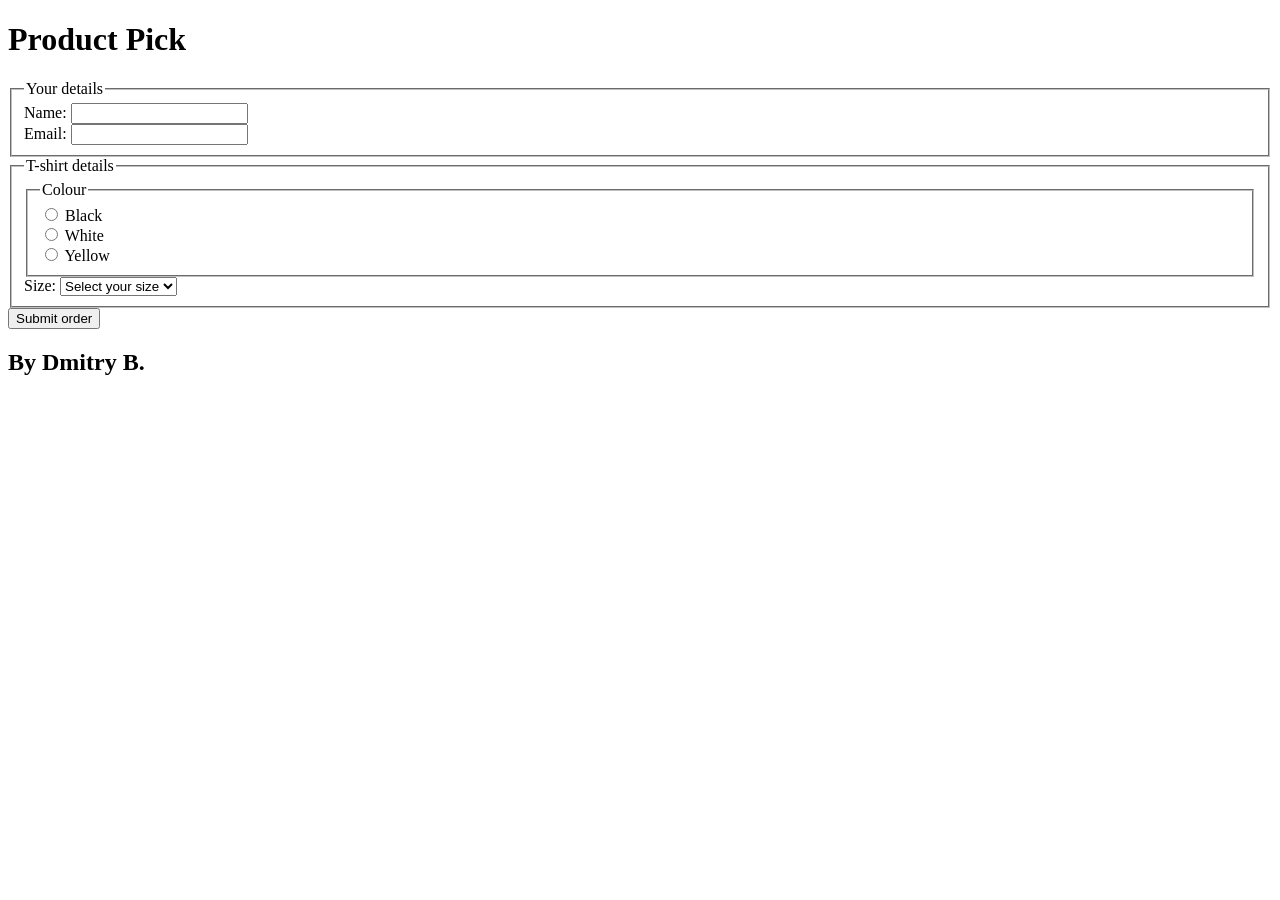
<file: Form-Controls/index.html>
<!doctype html>
<html lang="en">
  <head>
    <meta charset="utf-8" />
    <meta http-equiv="X-UA-Compatible" content="IE=edge" />
    <title>T-shirt order form</title>
    <meta
      name="description"
      content="Order a T-shirt by entering your details and choosing a colour and size"
    />
    <meta name="viewport" content="width=device-width, initial-scale=1" />
  </head>
  <body>
    <header>
      <h1>Product Pick</h1>
    </header>
    <main>
      <form>
        <fieldset>
          <legend>Your details</legend>
          <div>
            <label for="name">Name:</label>
            <input type="text" id="name" name="name" minlength="2" required />
          </div>

          <div>
            <label for="email">Email:</label>
            <input type="email" id="email" name="email" required />
          </div>
        </fieldset>
        <fieldset>
          <legend>T-shirt details</legend>
          <fieldset>
            <legend>Colour</legend>
            <div>
              <input
                type="radio"
                id="colour-black"
                name="colour"
                value="black"
                required
              />
              <label for="colour-black">Black</label>
            </div>
            <div>
              <input
                type="radio"
                id="colour-white"
                name="colour"
                value="white"
                required
              />
              <label for="colour-white">White</label>
            </div>
            <div>
              <input
                type="radio"
                id="colour-yellow"
                name="colour"
                value="yellow"
                required
              />
              <label for="colour-yellow">Yellow</label>
            </div>
          </fieldset>

          <div>
            <label for="size">Size:</label>
            <select id="size" name="size" required>
              <option value="">Select your size</option>
              <option value="xs">XS</option>
              <option value="s">S</option>
              <option value="m">M</option>
              <option value="l">L</option>
              <option value="xl">XL</option>
              <option value="xxl">XXL</option>
            </select>
          </div>
        </fieldset>

        <button type="submit">Submit order</button>
      </form>
    </main>
    <footer>
      <h2>By Dmitry B.</h2>
    </footer>
  </body>
</html>
</file>
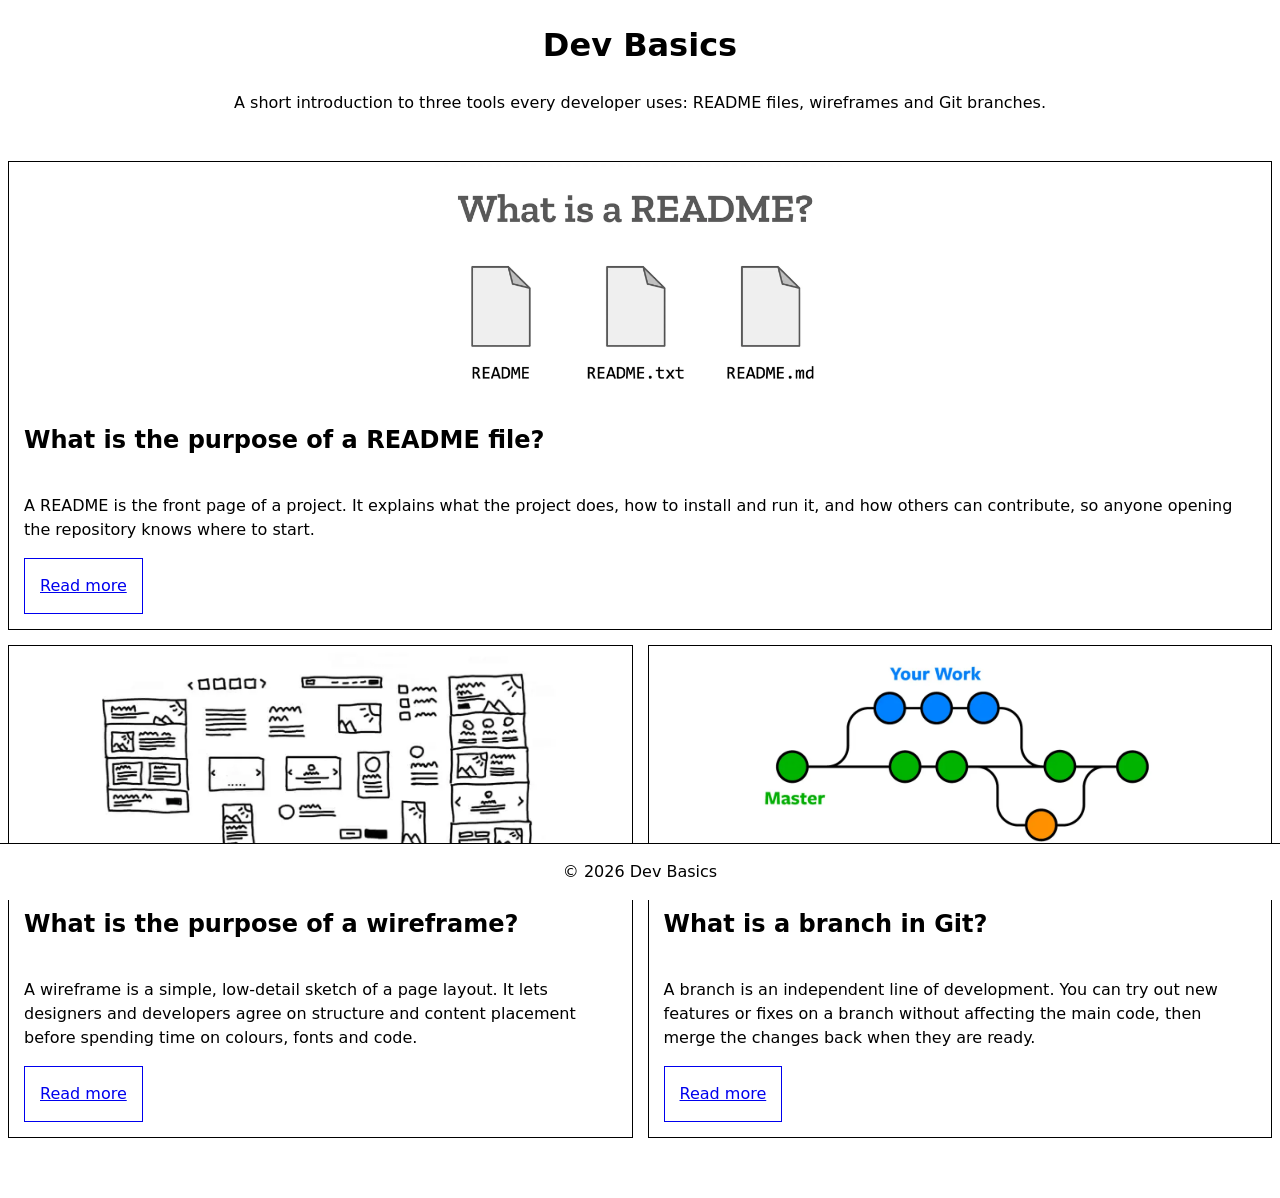
<file: Wireframe/index.html>
<!doctype html>
<html lang="en">
  <head>
    <meta charset="UTF-8" />
    <meta name="viewport" content="width=device-width, initial-scale=1.0" />
    <title>Dev Basics</title>
    <link rel="stylesheet" href="style.css" />
  </head>
  <body>
    <header>
      <h1>Dev Basics</h1>
      <p>
        A short introduction to three tools every developer uses: README files, wireframes and Git
        branches.
      </p>
    </header>
    <main>
      <article>
        <img
          src="images/readme.webp"
          alt="What is a README? Three file icons labelled README, README.txt and README.md"
        />
        <h2>What is the purpose of a README file?</h2>
        <p>
          A README is the front page of a project. It explains what the project does, how to install
          and run it, and how others can contribute, so anyone opening the repository knows where to
          start.
        </p>
        <a
          href="https://docs.github.com/en/repositories/managing-your-repositorys-settings-and-features/customizing-your-repository/about-readmes"
        >
          Read more
        </a>
      </article>
      <article>
        <img
          src="images/wireframe.webp"
          alt="Hand-drawn sketches of website layout elements: image placeholders, text blocks, buttons and cards"
        />
        <h2>What is the purpose of a wireframe?</h2>
        <p>
          A wireframe is a simple, low-detail sketch of a page layout. It lets designers and
          developers agree on structure and content placement before spending time on colours, fonts
          and code.
        </p>
        <a href="https://www.productplan.com/glossary/wireframe">Read more</a>
      </article>
      <article>
        <img
          src="images/git-branches.webp"
          alt="Git branch diagram: a Master line with Your Work and Someone Else's Work branches merging back"
        />
        <h2>What is a branch in Git?</h2>
        <p>
          A branch is an independent line of development. You can try out new features or fixes on a
          branch without affecting the main code, then merge the changes back when they are ready.
        </p>
        <a href="https://www.ituonline.com/tech-definitions/what-is-git-branch">Read more</a>
      </article>
    </main>
    <footer>
      <p>© 2026 Dev Basics</p>
    </footer>
  </body>
</html>
</file>
<file: Wireframe/style.css>
/* Here are some starter styles
You can edit these or replace them entirely 
It's showing you a common way to organise CSS 
And includes solutions to common problems 
As well as useful links to learn more */

/* ====== Design Palette ======
 This is our "design palette".
 It sets out the colours, fonts, styles etc to be used in this design 
 At work, a designer will give these to you based on the corporate brand, but while you are learning
 You can design it yourself if you like
 Inspect the starter design with Devtools
 Click on the colour swatches to see what is happening
 I've put some useful CSS you won't have learned yet
 For you to explore and play with if you are interested
 https://web.dev/articles/min-max-clamp
 https://scrimba.com/learn-css-variables-c026
====== Design Palette ====== */
:root {
  --paper: oklch(7 0 0);
  --ink: color-mix(in oklab, var(--color) 5%, black);
  --font: 100%/1.5 system-ui;
  --space: clamp(6px, 6px + 2vw, 15px);
  --line: 1px solid;
  --container: 1280px;
}
/* ====== Base Elements ======
 General rules for basic HTML elements in any context */
header {
  text-align: center;
  padding-bottom: calc(var(--space) * 2);
}

body {
  background: var(--paper);
  color: var(--ink);
  font: var(--font);
}
a {
  padding: var(--space);
  border: var(--line);
  max-width: fit-content;
}
img,
svg {
  width: 100%;
  height: clamp(5rem, 30vw, 15rem);
  object-fit: contain;
}
/* ====== Site Layout ====== 
Setting the overall rules for page regions
https://www.w3.org/WAI/tutorials/page-structure/regions/
*/
main {
  max-width: var(--container);
  margin: 0 auto calc(var(--space) * 4) auto;
}
footer {
  position: fixed;
  bottom: 0;
  left: 0;
  right: 0;
  text-align: center;
  background: var(--paper);
  border-top: var(--line);
}
/* ====== Articles Grid Layout ====
Setting the rules for how articles are placed in the main element.
Inspect this in Devtools and click the "grid" button in the Elements view
Play with the options that come up.
https://developer.chrome.com/docs/devtools/css/grid
https://gridbyexample.com/learn/
*/
main {
  display: grid;
  grid-template-columns: 1fr 1fr;
  gap: var(--space);
  > *:first-child {
    grid-column: span 2;
  }
}
/* ====== Article Layout ====== 
Setting the rules for how elements are placed in the article. 
Now laying out just the INSIDE of the repeated card/article design.
Keeping things orderly and separate is the key to good, simple CSS.
*/
article {
  border: var(--line);
  padding-bottom: var(--space);
  text-align: left;
  display: grid;
  grid-template-columns: var(--space) 1fr var(--space);
  > * {
    grid-column: 2/3;
  }
  > img {
    grid-column: span 3;
  }
}
</file>
